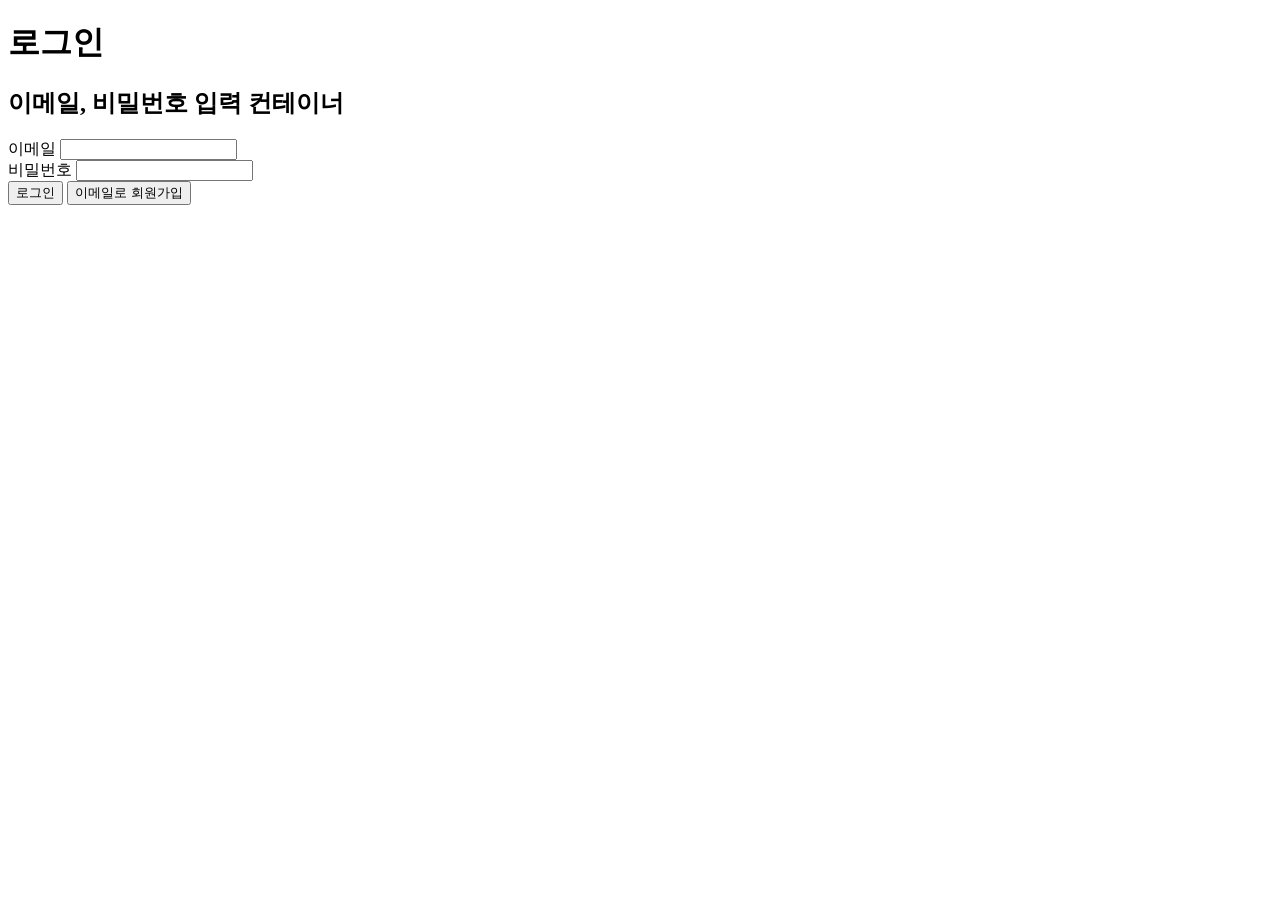
<file: index.html>
<!DOCTYPE html>
<html lang="en">
<head>
    <meta charset="UTF-8">
    <meta http-equiv="X-UA-Compatible" content="IE=edge">
    <meta name="viewport" content="width=device-width, initial-scale=1.0">
    <title>로그인 | 감귤마켓</title>
</head>
<body>
    <main class="login-email">
        <h1 class="main-title login-email-title">
            로그인
        </h1>
        <section class="login-email-container">
            <h2 class="ir">이메일, 비밀번호 입력 컨테이너</h2>
            <form>
                <div class="input-container">
                    <label for="">이메일</label>
                    <input type="email" id="email">
                </div>
                <div class="input-container input-container-pw">
                    <label for="">비밀번호</label>
                    <input type="password" id="pw">
                    <!-- 경고 메시지는 input 밑으로 생성 -->
                    <!-- <strong class="input-warning-msg">* 아이디 또는 비밀번호가 일치하지 않습니다.</strong> -->
                </div>
                <button id="login-btn" class="init-button l-button disabled-button login-btn" type="button">로그인</button>
                <button class="join-email-btn" type="button">이메일로 회원가입</a>
            </form>
        </section>
    </main>
</body>
<script>
    
    async function login(){
        const email = document.querySelector("#email")
        const pw = document.querySelector("#pw")
        // fetch(주소, 파라미터)
        const res = await fetch("http://146.56.183.55:5050/user/login", {
            method: "POST",
            headers: {
                "Content-Type": "application/json",
            },
            body : JSON.stringify({
                "user": {
                    "email": email.value,
                    "password": pw.value,
                }
            })
        })
        const json = await res.json()
        const user = json.user
        for (const key in user) {
            if (Object.hasOwnProperty.call(user, key)) {
                const data = user[key];
                localStorage.setItem(key,data)
            }
        }
    }
    document.querySelector("#login-btn").addEventListener('click',login)
</script>
</html>
</file>
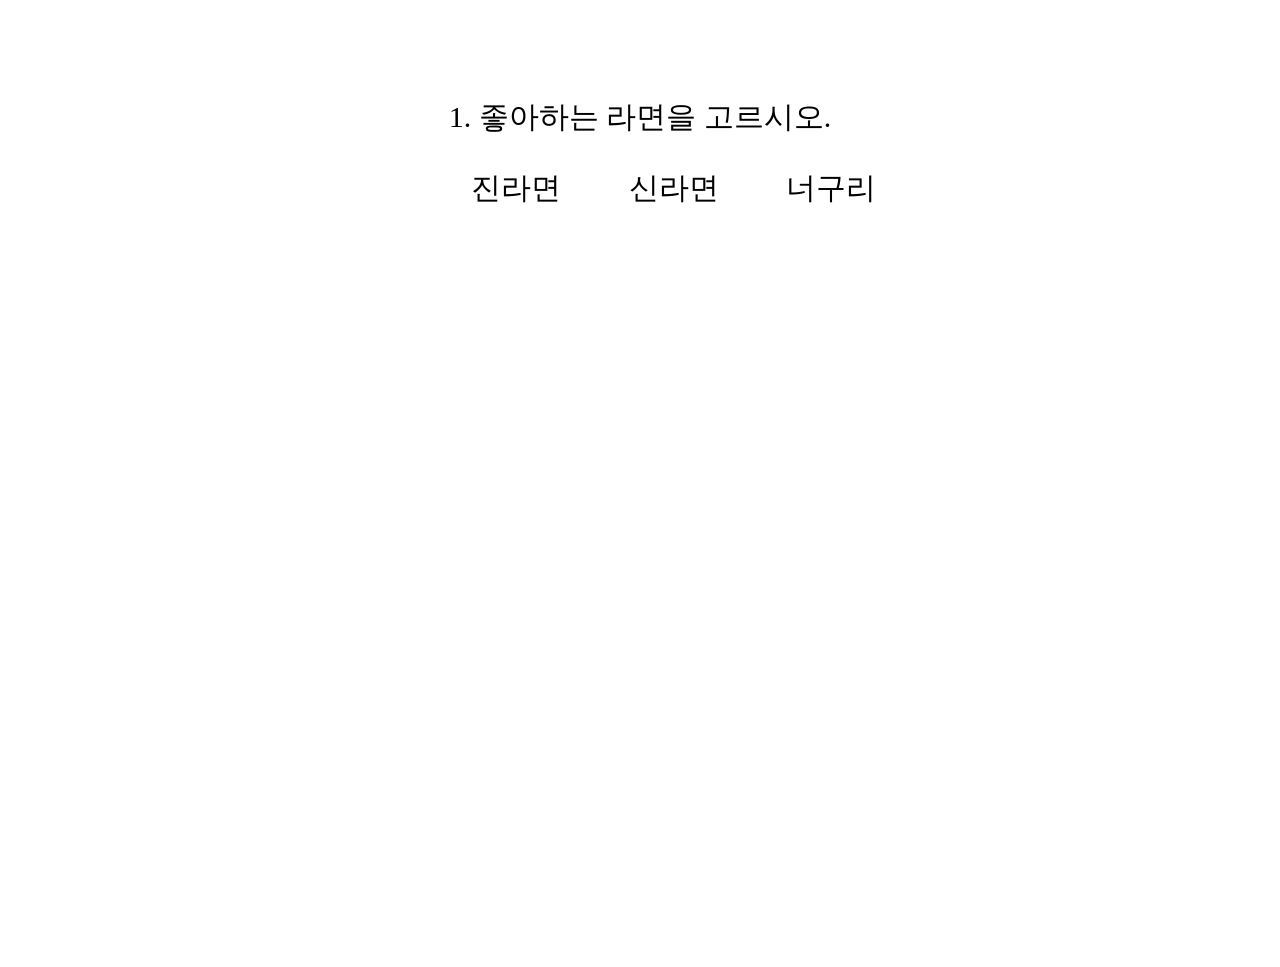
<file: btn0111.html>
<!DOCTYPE html>
<html lang="ko">
<head>
    <meta charset="UTF-8">
    <meta name="viewport" content="width=device-width, initial-scale=1.0">
    <title>form</title>
    <link rel="stylesheet" href="btn0111.css">
    <link rel="stylesheet" href="style/reset.css">
</head>

<body>
    
    <div class="checkbox-section">
        <p>1. 좋아하는 라면을 고르시오. </p>
            <div class="container">
                <div class="check_wrap">
                    <input type="checkbox" id="jin-ramen">
                    <label for="jin-ramen">
                    <span></span> 
                    진라면
                    </label>
                </div>
                <div class="check_wrap">
                    <input type="checkbox" id="sin-ramen">
                    <label for="sin-ramen">
                    <span></span> 
                    신라면
                    </label>
                </div>
                <div class="check_wrap">
                    <input type="checkbox" id="guri-ramen">
                    <label for="guri-ramen">
                    <span></span> 
                    너구리
                    </label>
                </div>
            </div>
    </div>
</file>
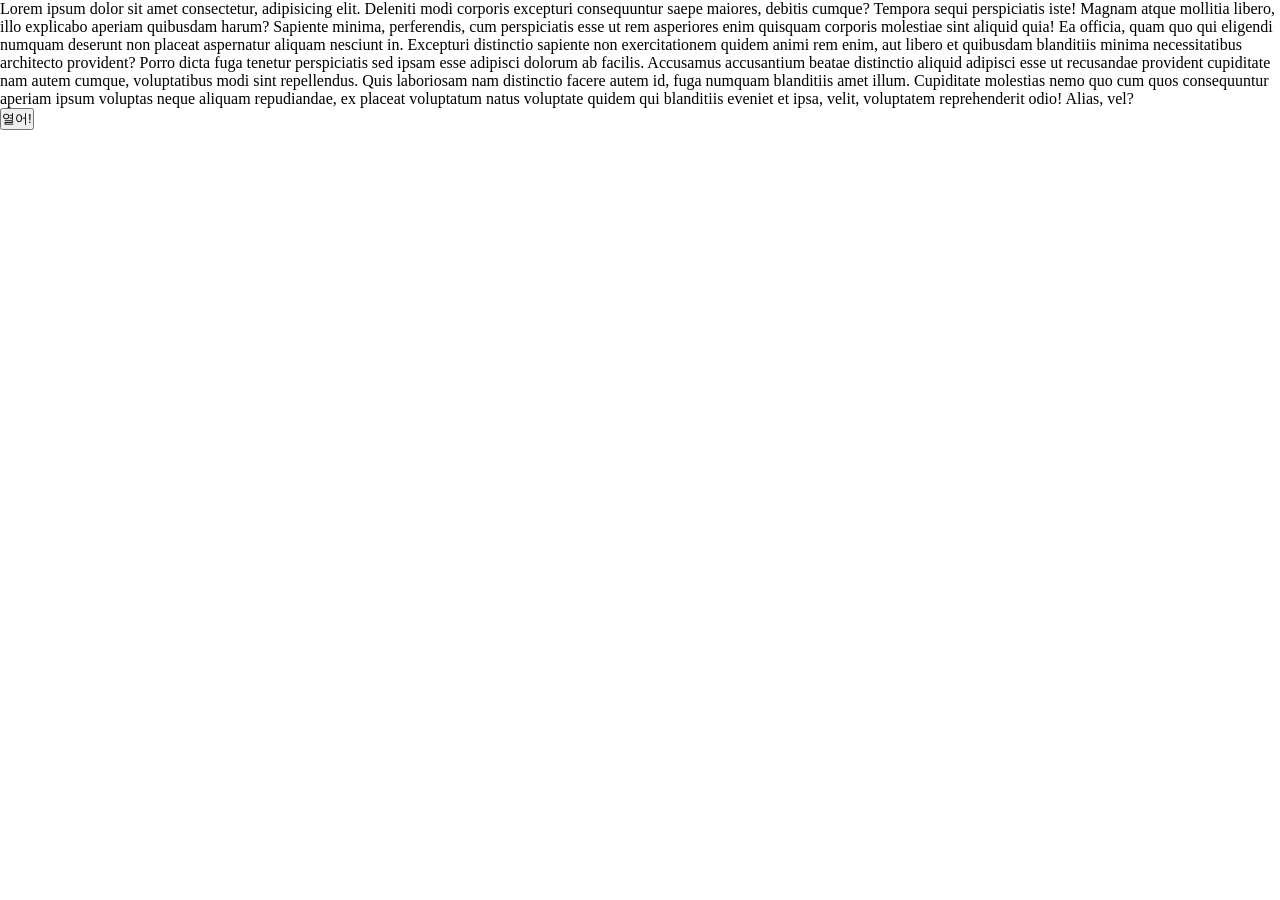
<file: EXmodal.html>
<!DOCTYPE html>
<html lang="ko">
<head>
    <meta charset="UTF-8">
    <meta http-equiv="X-UA-Compatible" content="IE=edge">
    <meta name="viewport" content="width=device-width, initial-scale=1.0">
    <title>Document</title>
    <style>
        body, h1, p, button {
            padding: 0;
            margin: 0;
        }

        .뒷배경 {
            display: none;
            justify-content: center;
            align-items: center;
            width: 100vw;
            height: 100vh;
            background-color: rgba(0, 0, 0, 0.2);
            position: fixed;
        }

        .공지박스 {
            width: 500px;
            background-color: white;
            border: 5px solid black;
            border-radius: 10px;
            padding: 10px;
        }
    </style>
</head>
<body>
    <!-- 보통 모달창은 contents 맨 아래 줍니다. -->
    <div class="뒷배경">
        <div class="공지박스">
            <h1>hello world</h1>
            <p>Lorem ipsum dolor sit amet consectetur adipisicing elit. Illo deleniti quidem iure qui, beatae, id maiores corporis aliquam minima animi maxime, accusamus corrupti enim a asperiores illum facilis blanditiis similique.</p>
            <button class="btn1">닫어!</button>
        </div>
    </div>

    <p>Lorem ipsum dolor sit amet consectetur, adipisicing elit. Deleniti modi corporis excepturi consequuntur saepe maiores, debitis cumque? Tempora sequi perspiciatis iste! Magnam atque mollitia libero, illo explicabo aperiam quibusdam harum?
    Sapiente minima, perferendis, cum perspiciatis esse ut rem asperiores enim quisquam corporis molestiae sint aliquid quia! Ea officia, quam quo qui eligendi numquam deserunt non placeat aspernatur aliquam nesciunt in.
    Excepturi distinctio sapiente non exercitationem quidem animi rem enim, aut libero et quibusdam blanditiis minima necessitatibus architecto provident? Porro dicta fuga tenetur perspiciatis sed ipsam esse adipisci dolorum ab facilis.
    Accusamus accusantium beatae distinctio aliquid adipisci esse ut recusandae provident cupiditate nam autem cumque, voluptatibus modi sint repellendus. Quis laboriosam nam distinctio facere autem id, fuga numquam blanditiis amet illum.
    Cupiditate molestias nemo quo cum quos consequuntur aperiam ipsum voluptas neque aliquam repudiandae, ex placeat voluptatum natus voluptate quidem qui blanditiis eveniet et ipsa, velit, voluptatem reprehenderit odio! Alias, vel?</p>
    <button class="btn2">열어!</button>

    <script>
        let 모달 = false;

        document.querySelector('.btn1').addEventListener('click', function(){
            if (모달 == true){
                document.querySelector('.뒷배경').style.display = 'none';
                모달 = false;
            }
        });

        document.querySelector('.btn2').addEventListener('click', function(){
            if (모달 == false){
                document.querySelector('.뒷배경').style.display = 'flex';
                // css 속성 
                모달 = true;
            }
        });

    </script>
</body>
</html>

<!-- box-shadow: 0 5px 5px 5px rgb(198, 198, 198); -->
</file>
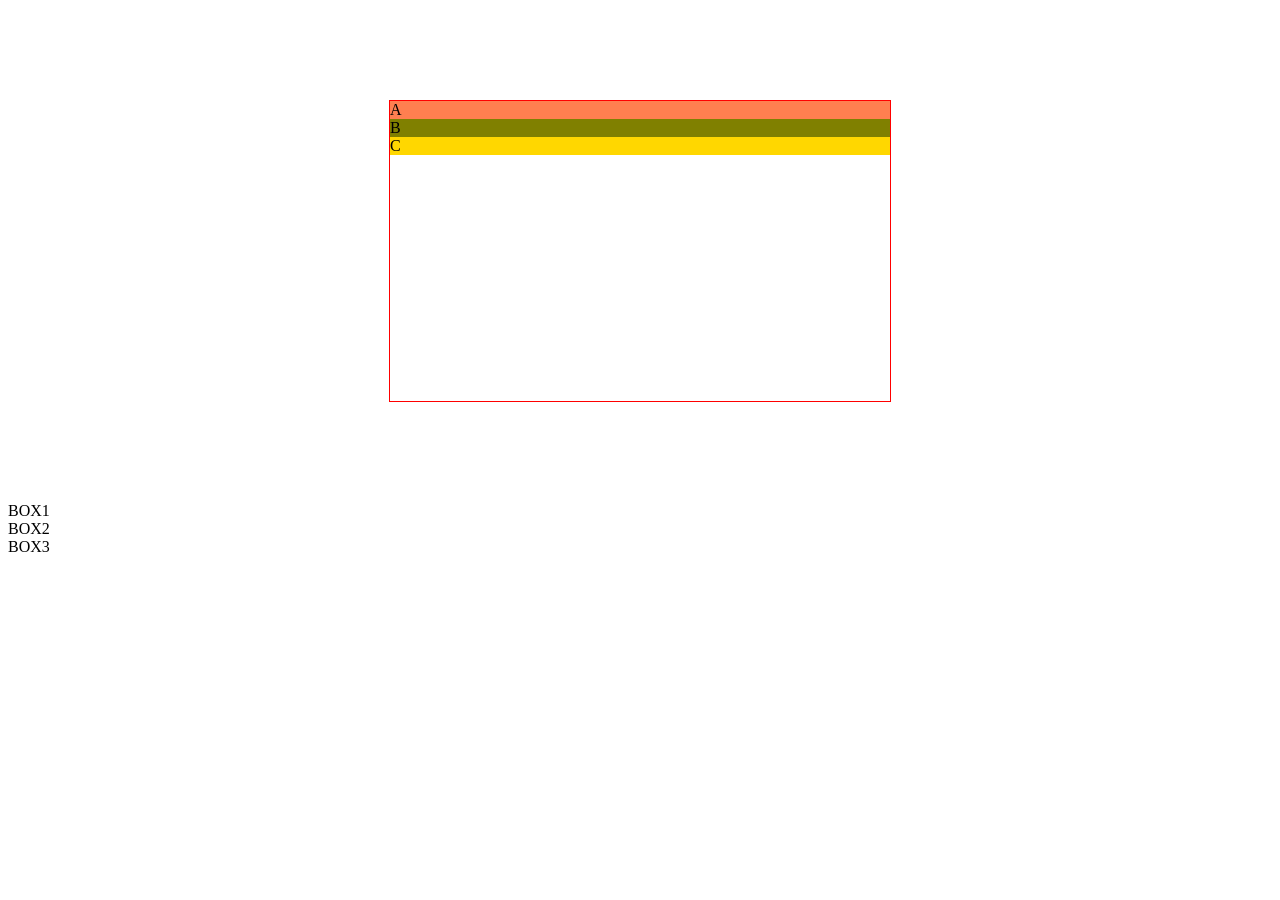
<file: flex.html>
<!DOCTYPE html>
<html lang="en">
<head>
    <meta charset="UTF-8">
    <meta http-equiv="X-UA-Compatible" content="IE=edge">
    <meta name="viewport" content="width=device-width, initial-scale=1.0">
    <title>Document</title>
    <style>
        .wrap {
            margin:100px auto;
            width:500px;
            height:300px;
            border:1px solid red;
        }

        .a { 
            background-color:coral; 
        }

        /* 기본값
        border-width: 3px;  
        border-color: black;
        boder-style: none;
        */

        


        .b { 
            background-color:olive; 
        }

        .c { 
            background-color:gold; 
        }
    </style>
</head>
<body>
    <div class="wrap">
        <div class="a">A</div>
        <div class="b">B</div>
        <div class="c">C</div>
    </div>
    <div class="box1">BOX1</div>
    <div class="box1">BOX2</div>
    <div class="box1">BOX3</div>
</body>
</html>
</file>
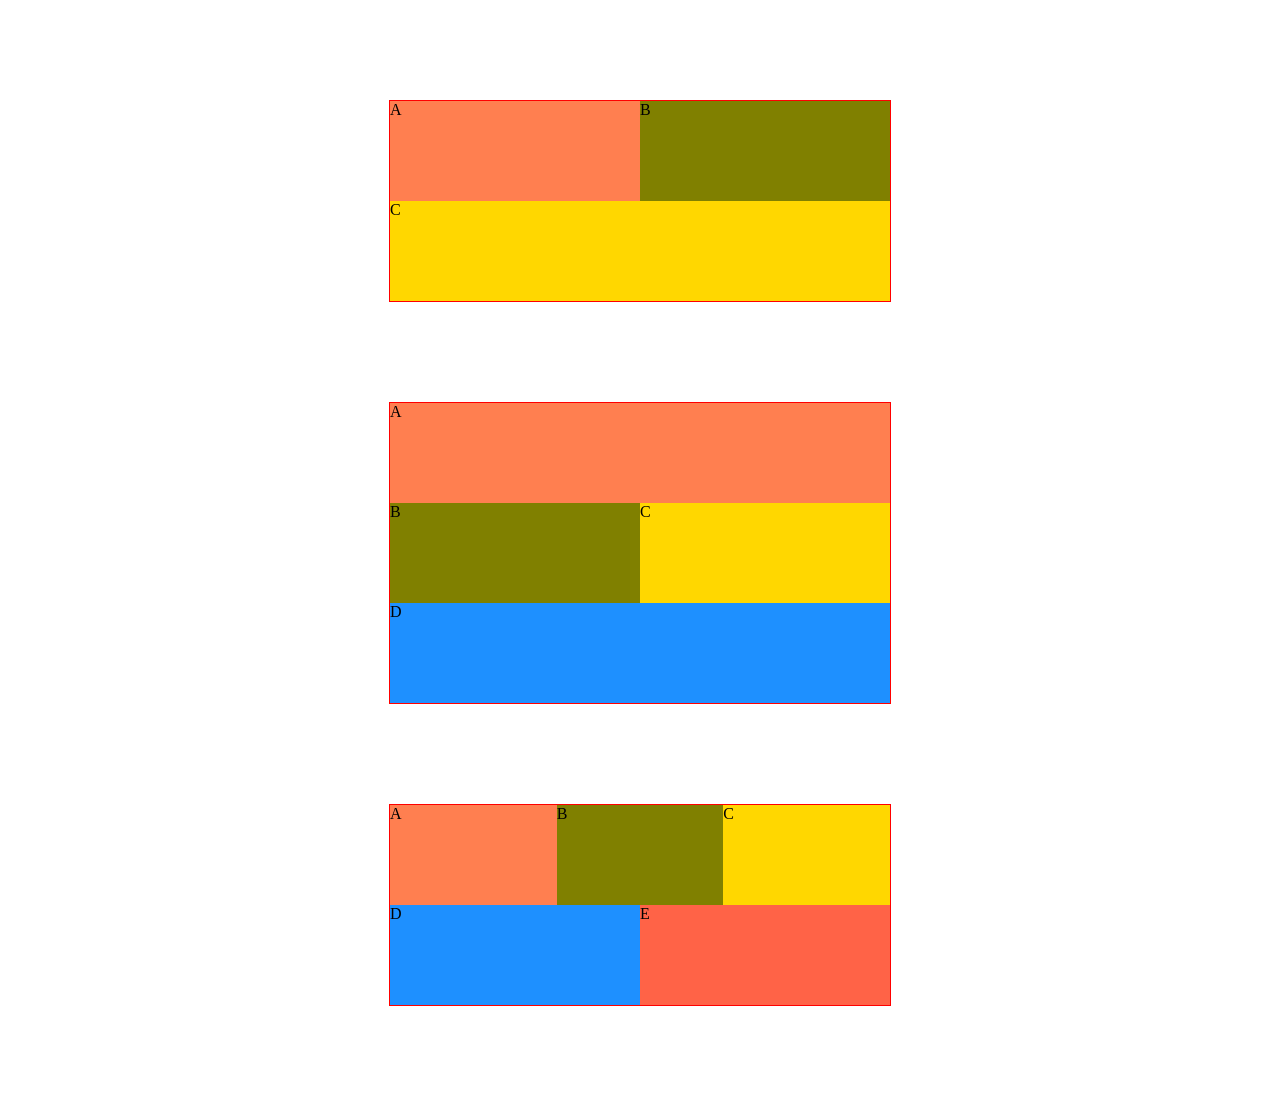
<file: flex.prac.html>
<!DOCTYPE html>
<html lang="en">
<head>
    <meta charset="UTF-8">
    <meta http-equiv="X-UA-Compatible" content="IE=edge">
    <meta name="viewport" content="width=device-width, initial-scale=1.0">
    <title>FLEX 연습</title>
    <style>
        .wrap {
            margin:100px auto;
            width:500px; 
            border:1px solid red; 
            display: flex;
            flex-wrap: wrap;
        }
        .wrap  div {
            height:100px;
        }

        .a { 
            background-color:coral;   
        }

          
        .b { 
            background-color:olive;  
            
        }

        .c { 
            background-color:gold;   
        }
        .d { 
            background-color:dodgerblue;   
        }
        .e { 
            background-color:tomato;   
        }
        
        .box1 .a {
            flex-basis: 50%;
        }
        
        .box1 .b {
            flex-basis: 50%;
        }

        .box1 .c {
            flex-basis: 100%;
        }

        .box2 .a {
            flex-basis: 100%;
        }

        .box2 .b {
            flex-basis: 50%;
        }

        .box2 .c {
            flex-basis: 50%;
        }

        .box2 .d {
            flex-basis: 100%;
        }

        .box3 .a {
            flex-basis: 33.333333%;
        }
        .box3 .b {
            flex-basis: 33.333333%;
        }
        .box3 .c {
            flex-basis: 33.333333%;
        }
        .box3 .d {
            flex-basis: 50%;
        }
        .box3 .e {
            flex-basis: 50%;
        }
      
    </style>
</head>
<body>
  
    <div class="wrap box1">
        <div class="a">A</div>
        <div class="b">B</div>
        <div class="c">C</div>
    </div> 

    <div class="wrap box2">
        <div class="a">A</div>
        <div class="b">B</div>
        <div class="c">C</div>
        <div class="d">D</div>
    </div> 

    <div class="wrap box3">
        <div class="a">A</div>
        <div class="b">B</div>
        <div class="c">C</div>
        <div class="d">D</div>
        <div class="e">E</div>
    </div> 
</body>
</html>
</file>
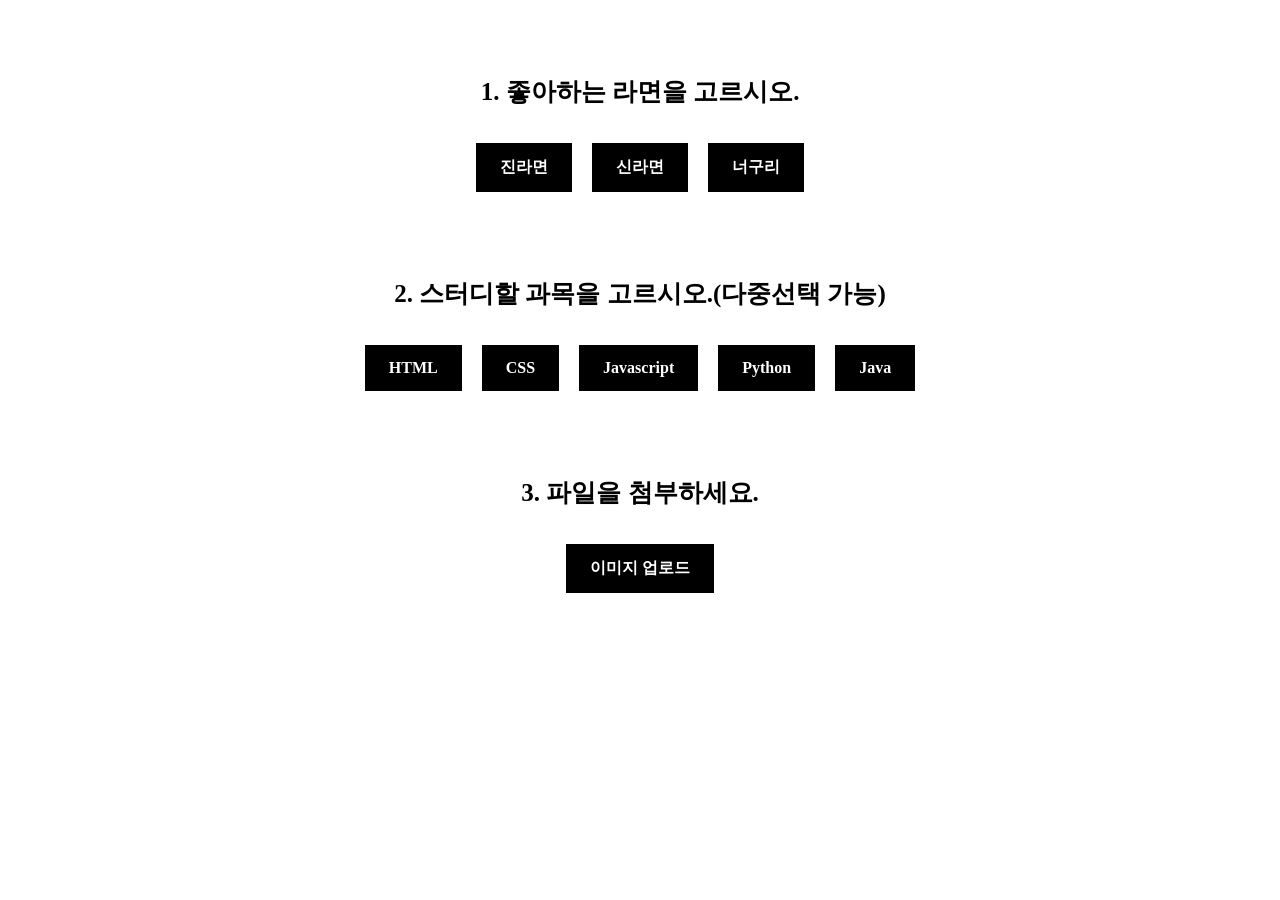
<file: form.html>
<!DOCTYPE html>
<html lang="ko">
<head>
    <meta charset="UTF-8">
    <meta name="viewport" content="width=device-width, initial-scale=1.0">
    <title>form</title>
    <link rel="stylesheet" href="form.css">
    <link rel="stylesheet" href="style/reset.css">
</head>

<body>
    <div class="radio-section">
        <p>1. 좋아하는 라면을 고르시오. </p>
        <div class="container">
            <div>
                <input type="radio" id="jin-ramen" name="noodle">
                <label for="jin-ramen">진라면</label>
            </div>
            <div>
                <input type="radio" id="sin-ramen" name="noodle">
                <label for="sin-ramen">신라면</label>
            </div>
            <div>
                <input type="radio" id="guri-ramen" name="noodle">
                <label for="guri-ramen">너구리</label>
            </div>
        </div>
    </div>
    <div class="checkbox-section"> 
        <p>2. 스터디할 과목을 고르시오.(다중선택 가능)</p>
        <div class="container">
            <div>
                <input id="html" type="checkbox">
                <label for="html">HTML</label>
            </div>
            <div>
                <input id="css" type="checkbox">
                <label for="css">CSS</label>
            </div>
            <div>
                <input id="javascript" type="checkbox">
                <label for="javascript">Javascript</label>
            </div>
            <div>
                <input id="python" type="checkbox">
                <label for="python">Python</label>
            </div>
            <div>
                <input id="java" type="checkbox">
                <label for="java">Java</label>
            </div>
        </div>
    </div>
    <div class="file-section">
        <p>3. 파일을 첨부하세요.</p>
        <div class="container">
            <input id="file" type="file">
            <label for="file">이미지 업로드</label>
        </div>
    </div>
</body>
</file>
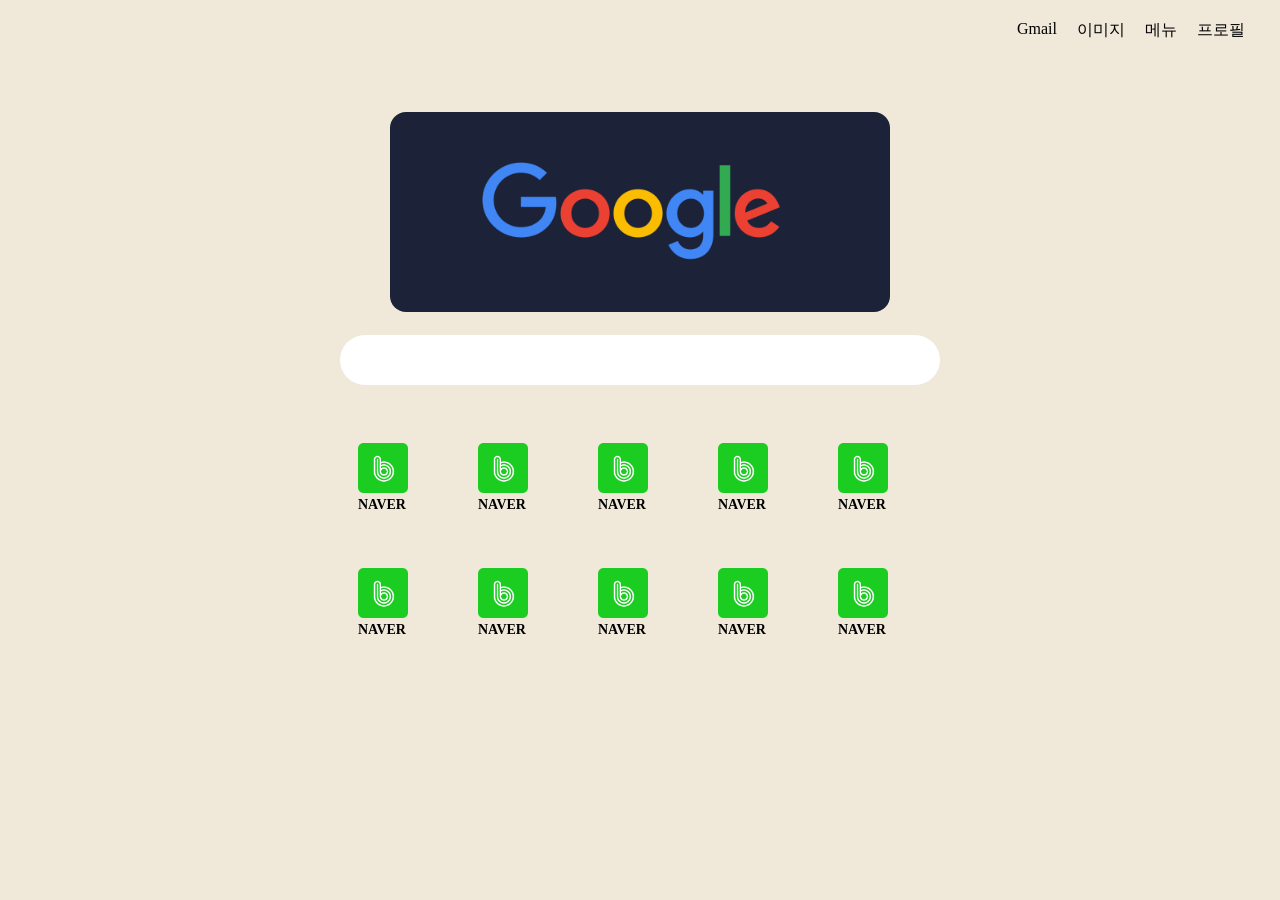
<file: Google.html>
<!DOCTYPE html>
    <html lang="ko">
    <head>
        <meta charset="UTF-8">
        <meta name="viewport" content="width=device-width, initial-scale=1.0">
        <title>Google Page</title>
        <link rel="stylesheet" href="style/reset.css">
        <link rel="stylesheet" href="style/Google.css">
    </head>
    <body>
        <!-- 배경 이미지 추가 -->
        <nav class="nav-bar">
            <ul class="nav">
            <li><a href="#">Gmail</a></li>
            <li><a href="#">이미지</a></li>
            <li><a href="#">메뉴</a></li>
            <li><a href="#">프로필</a></li>
            </ul>
        </nav>
        
        <header class="logo"> 
        <img src="images/GoogleLogo.png" alt="구글로고" class="logo-img">
        </header>
        <form class= "search-bar">
            <!-- 내용물 집어넣기 -->
        </form>
        <!-- 로고 이미지 바꾸기  -->
        <section class="mini-menu">     
        <ul class="menu">
            <li class="menu-item">
                <a href="https://www.naver.com/" class="menu-link">
                    <div class="menu-content__box">
                        <div class="menu-img__container">
                            <img src="images/naverblog.png" alt="네이버바로가기" class="menu-img">
                        </div>
                        <span class="menu-title">NAVER</span>
                    </div>
                </a>
            </li>
            <li class="menu-item">
                <a href="https://www.naver.com/" class="menu-link">
                    <div class="menu-content__box">
                        <div class="menu-img__container">
                            <img src="images/naverblog.png" alt="네이버바로가기" class="menu-img">
                        </div>
                        <span class="menu-title">NAVER</span>
                    </div>
                </a>
            </li>
            <li class="menu-item">
                <a href="https://www.naver.com/" class="menu-link">
                    <div class="menu-content__box">
                        <div class="menu-img__container">
                            <img src="images/naverblog.png" alt="네이버바로가기" class="menu-img">
                        </div>
                        <span class="menu-title">NAVER</span>
                    </div>
                </a>
            </li>
            <li class="menu-item">
                <a href="https://www.naver.com/" class="menu-link">
                    <div class="menu-content__box">
                        <div class="menu-img__container">
                            <img src="images/naverblog.png" alt="네이버바로가기" class="menu-img">
                        </div>
                        <span class="menu-title">NAVER</span>
                    </div>
                </a>
            </li>
            <li class="menu-item">
                <a href="https://www.naver.com/" class="menu-link">
                    <div class="menu-content__box">
                        <div class="menu-img__container">
                            <img src="images/naverblog.png" alt="네이버바로가기" class="menu-img">
                        </div>
                        <span class="menu-title">NAVER</span>
                    </div>
                </a>
            </li>
            <li class="menu-item">
                <a href="https://www.naver.com/" class="menu-link">
                    <div class="menu-content__box">
                        <div class="menu-img__container">
                            <img src="images/naverblog.png" alt="네이버바로가기" class="menu-img">
                        </div>
                        <span class="menu-title">NAVER</span>
                    </div>
                </a>
            </li>
            <li class="menu-item">
                <a href="https://www.naver.com/" class="menu-link">
                    <div class="menu-content__box">
                        <div class="menu-img__container">
                            <img src="images/naverblog.png" alt="네이버바로가기" class="menu-img">
                        </div>
                        <span class="menu-title">NAVER</span>
                    </div>
                </a>
            </li>
            <li class="menu-item">
                <a href="https://www.naver.com/" class="menu-link">
                    <div class="menu-content__box">
                        <div class="menu-img__container">
                            <img src="images/naverblog.png" alt="네이버바로가기" class="menu-img">
                        </div>
                        <span class="menu-title">NAVER</span>
                    </div>
                </a>
            </li>
            <li class="menu-item">
                <a href="https://www.naver.com/" class="menu-link">
                    <div class="menu-content__box">
                        <div class="menu-img__container">
                            <img src="images/naverblog.png" alt="네이버바로가기" class="menu-img">
                        </div>
                        <span class="menu-title">NAVER</span>
                    </div>
                </a>
            </li>
            <li class="menu-item">
                <a href="https://www.naver.com/" class="menu-link">
                    <div class="menu-content__box">
                        <div class="menu-img__container">
                            <img src="images/naverblog.png" alt="네이버바로가기" class="menu-img">
                        </div>
                        <span class="menu-title">NAVER</span>
                    </div>
                </a>
            </li>            
        </ul>
    </section>
    </body>
    </html>
</file>
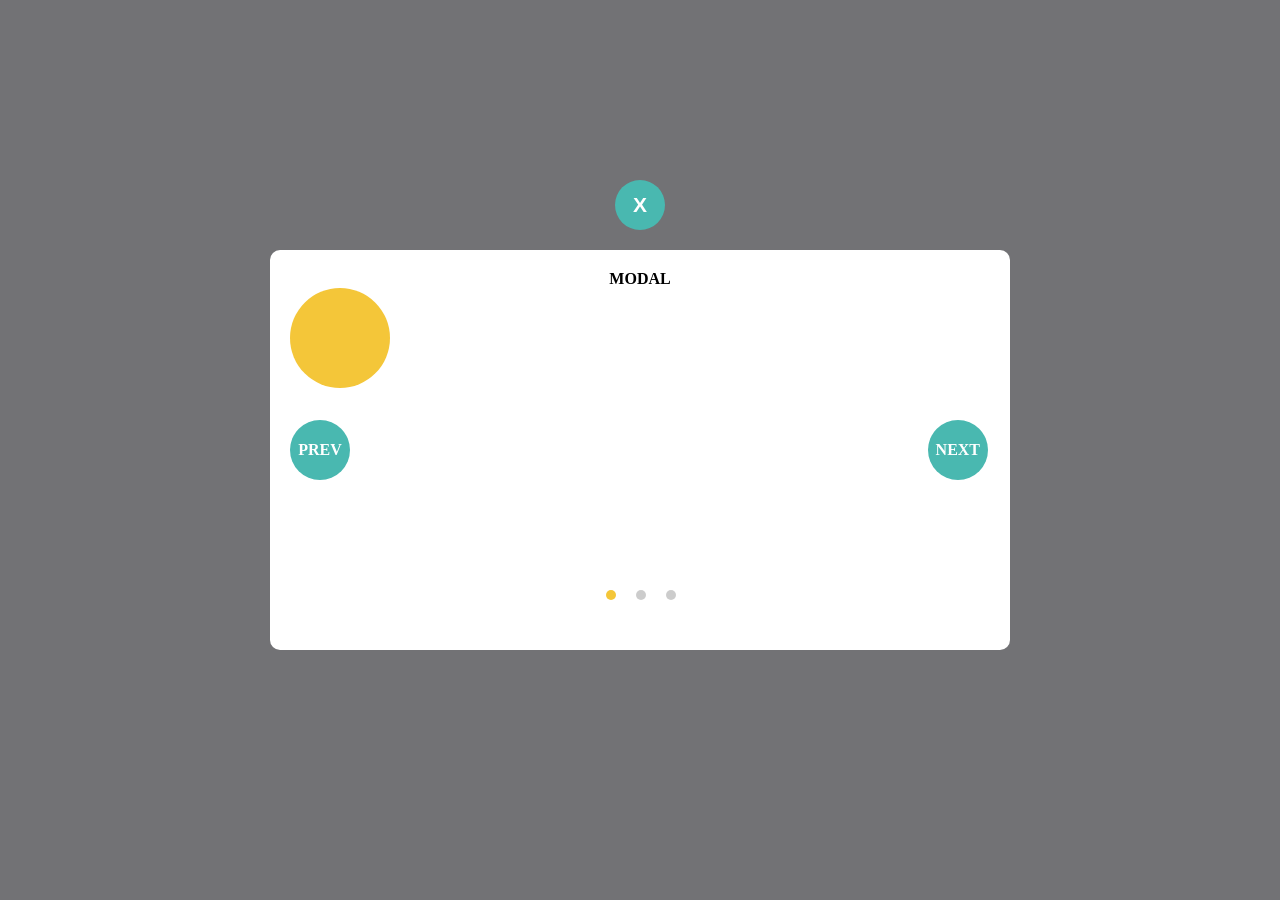
<file: modal.html>
<!DOCTYPE html>
<html lang="en">
<head>
    <meta charset="UTF-8">
    <meta http-equiv="X-UA-Compatible" content="IE=edge">
    <meta name="viewport" content="width=device-width, initial-scale=1.0">
    <title>Document</title>
    <style>
    html,body {height:100%;}

    ul,li {
        margin:0; padding:0;
        list-style:none;
    }

    .indicator {        
        display: flex;
        position: absolute;
        left: 44%;
        bottom: 10%;
    }

    a {
        color:inherit;
        text-decoration:none;
    } 

    .dimm {
        position:fixed;
        background-color:rgba(55, 55, 59, 0.7);
        left:0;top:0;right:0;bottom:0;
    }

    .contents {
        text-align: center;
        font-weight: bold;
    }

    .modalWrap {
        background:#fff;
        border-radius:10px;
        padding:20px;
        position:fixed;
        width:700px;
        height:40vh;
        left:50%;
        top:50%;
        transform:translate(-50%, -50%);
    }

    .modalWrap:hover {
        box-shadow:  0 0 19px 5px #49b8b0;
    }

    .modalWrap .btn.prev {
        position: fixed;
        top: 50%;
        transform: translateY(-50%);
    }

    .modalWrap .btn.next {
        position: fixed;
        top: 50%;
        transform: translateY(-50%);
        right: 3%;
    }

    .ball {
        width:100px;
        height:100px;
        border-radius:50%;
        background: #f4c639;
        animation: moving-ball 7s infinite;
    }

    /* @keyframes moving-ball {
        25% {
            transform: translate(600px);
        }
        50% {
            transform: translate(600px, calc(30vh - 30%));
        }
        75% {
            transform: translate(0, calc(30vh - 30%));
        }
    } */

    .btnClose {
        margin: 0 auto;
        display: block;
        margin-top: -208px;
        border-radius: 50%;
        border: none;
        background: #49b8b0;
        width: 50px;
        height: 50px;
        cursor: pointer;
        color: #fff;
        font-weight: bold;
        font-size: 21px;
    }

    .hide {
        display: none;
    }

    .modalWrap .indicator .slide {
        display: block;
        width: 10px;
        height: 10px;
        background-color: rgba(0, 0, 0, 0.2);
        border-radius: 50%;
        margin: 10px;
    }

    .modalWrap .indicator .slide.on{
        background-color: #f4c639;
    }

    .btn {
        width: 60px;
        height: 60px;
        border-radius: 50px;
        background-color: #49b8b0;
        display: flex;
        align-items: center;
        justify-content: center;
        color: #fff;
        font-weight: bold;
    }

    </style>
</head>
<body> 
    <div class="dimm"></div>
    <div class="modalWrap container"> 
        <article class="contents">
            MODAL
        </article>
        <div class="ball"></div>

        <a href="javascript:void(0);" class="btn prev">PREV</a>
        <a href="javascript:void(0);" class="btn next">NEXT</a>

        <ul class="indicator">
            <li>
                <a href="#" class="slide on">
                    <span class="hide">1번 슬라이드</span>    
                </a>
            </li> 
            <li>
                <a href="#" class="slide">
                    <span class="hide">2번 슬라이드</span>    
                </a>
            </li> 
            <li>
                <a href="#" class="slide">
                    <span class="hide">3번 슬라이드</span>    
                </a>
            </li> 
        </ul>

        <button type="button" class="btnClose">
            X
        </button>
    </div>
</body>
</html>
</file>
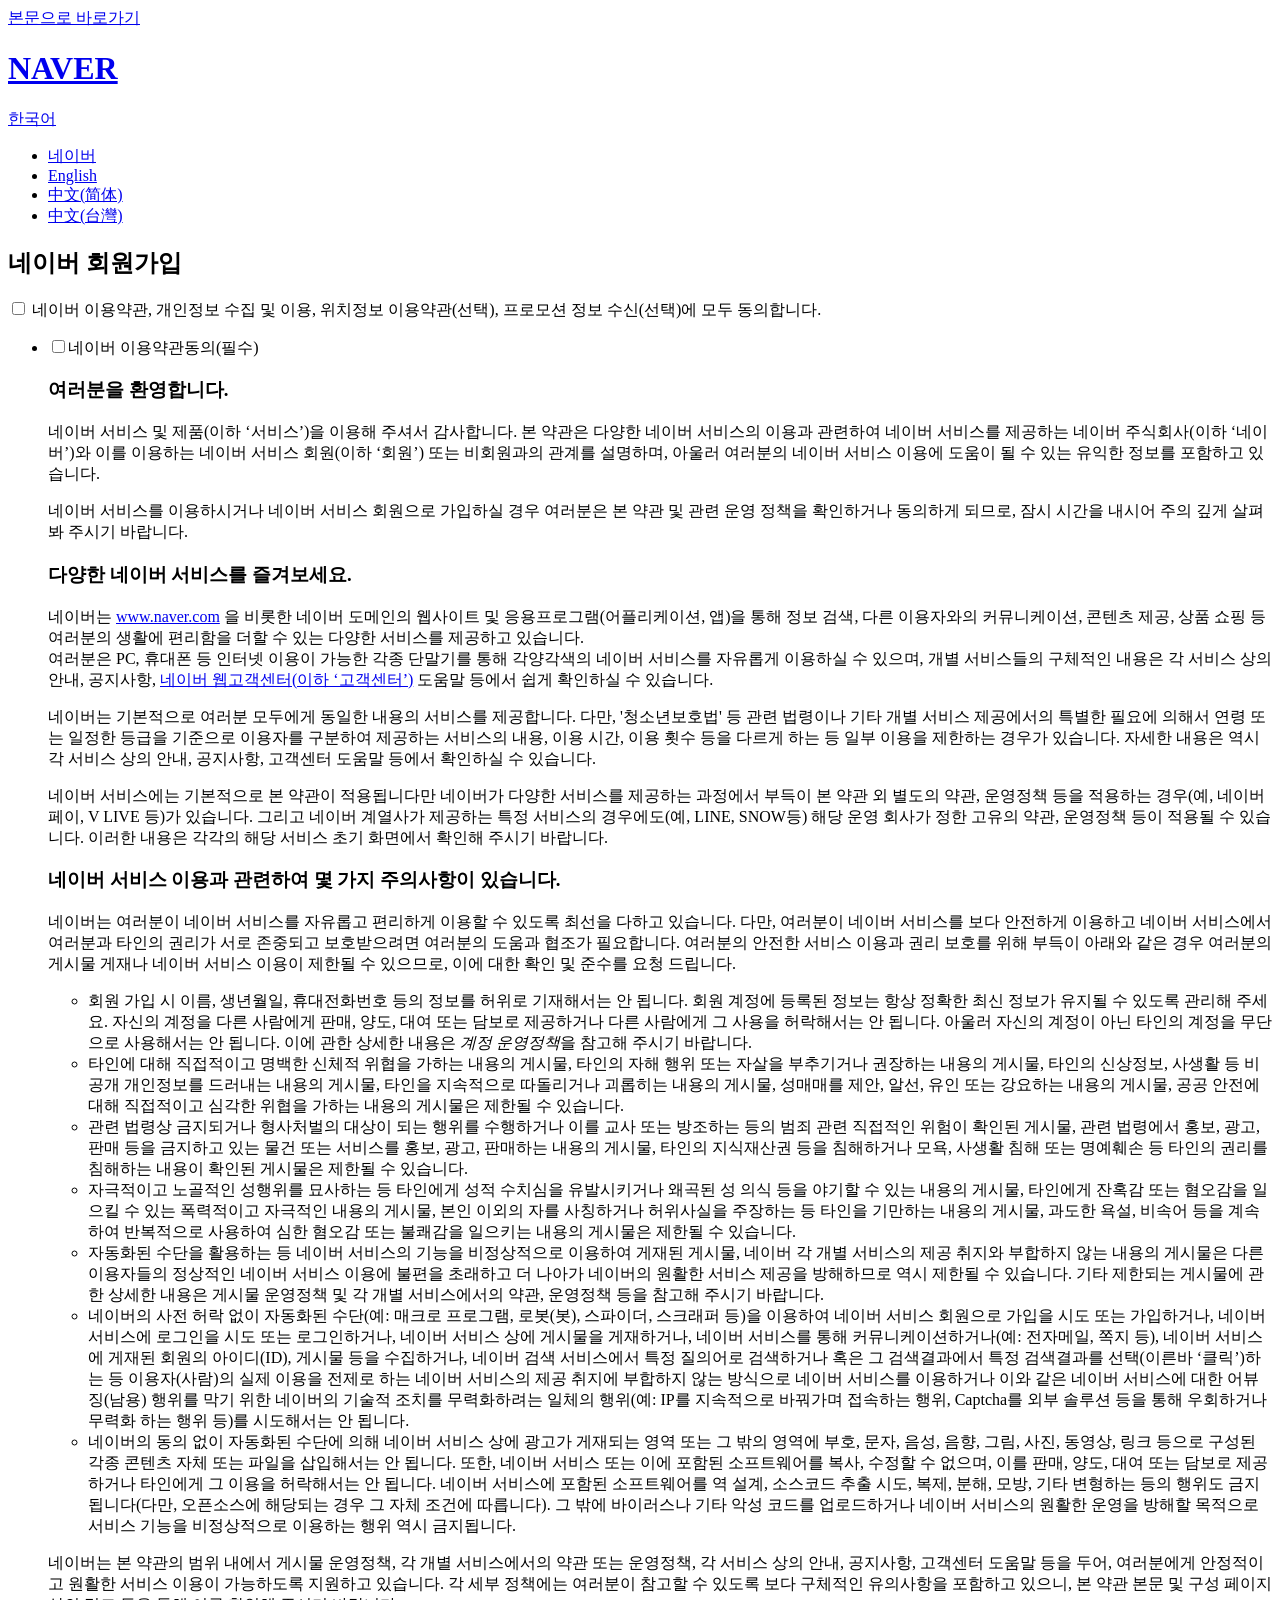
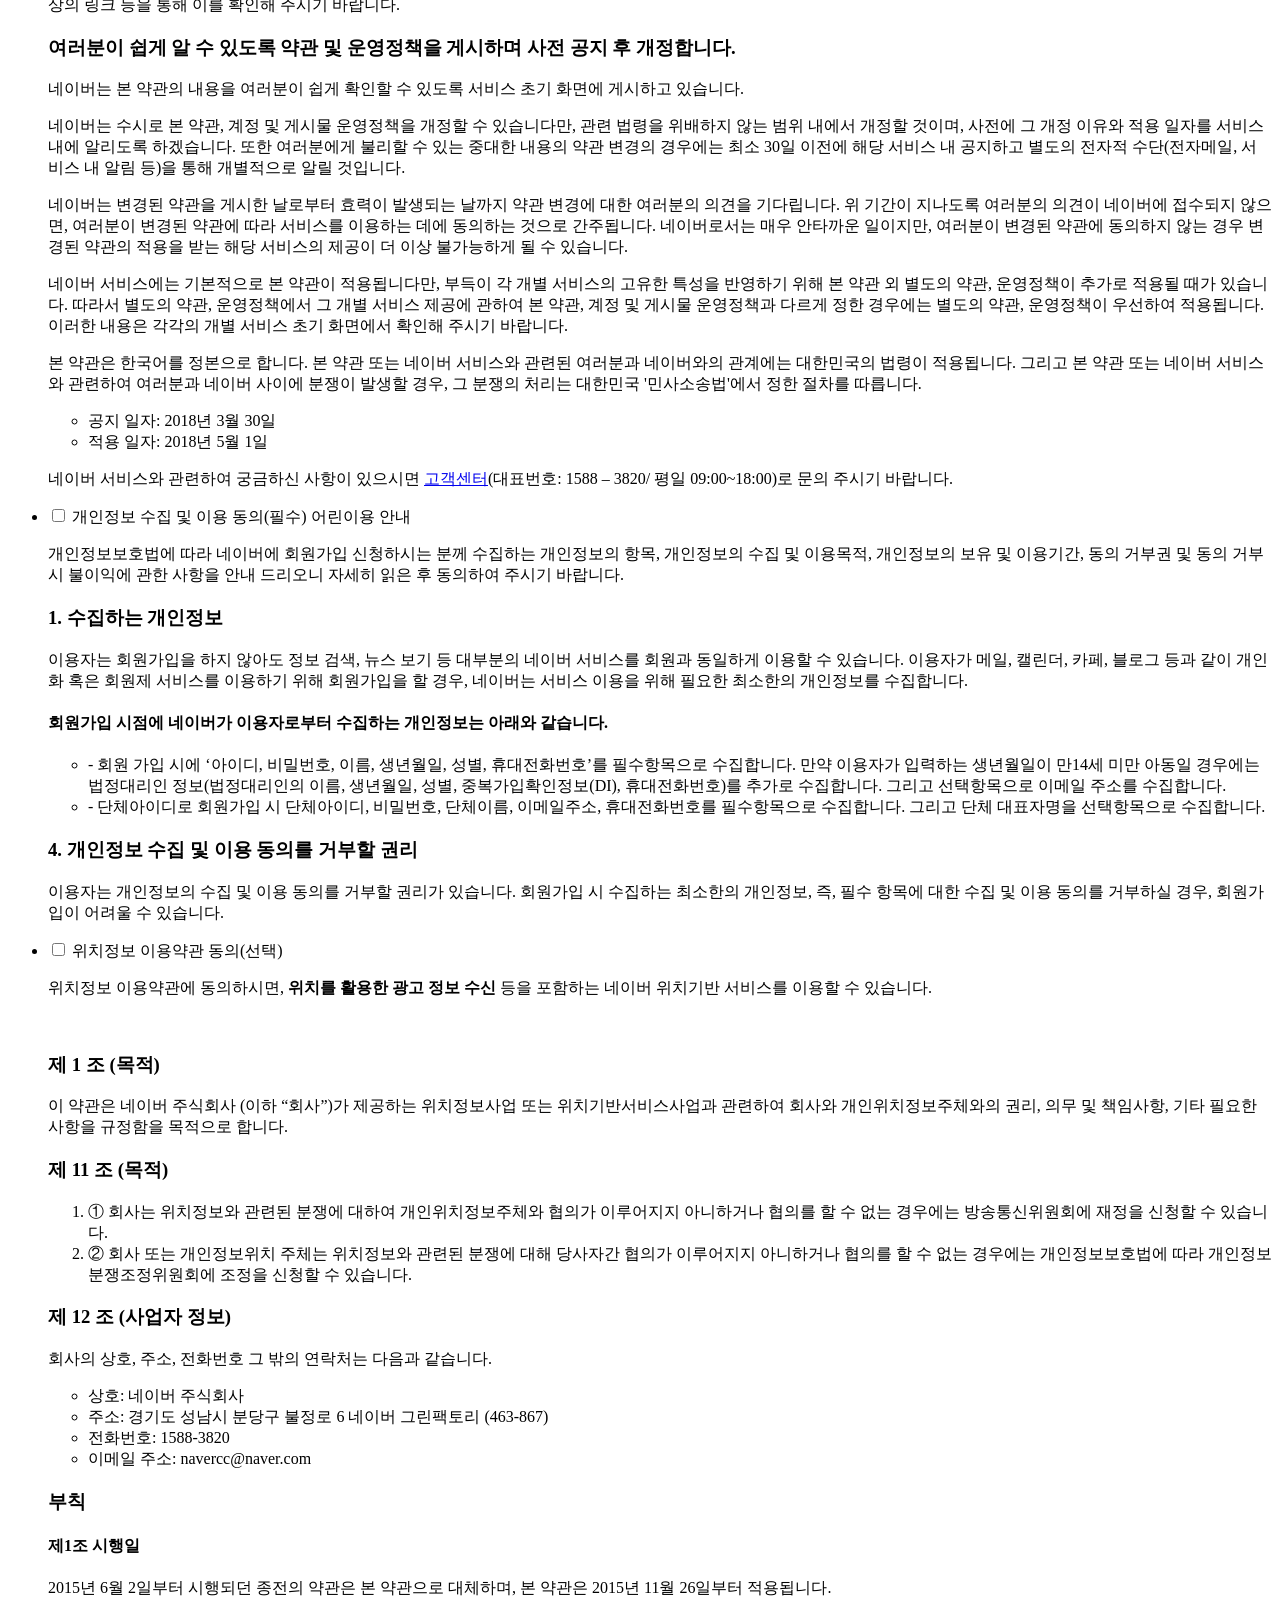
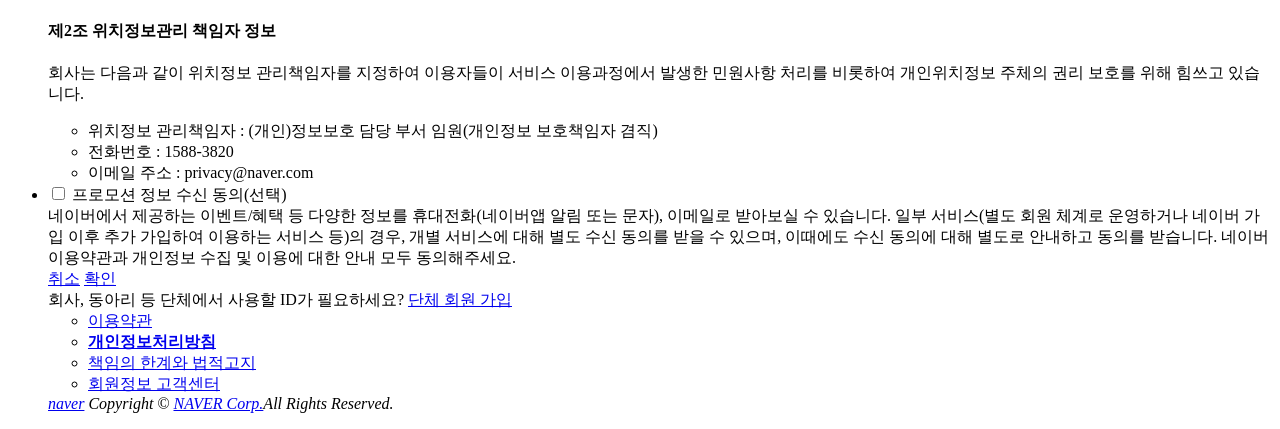
<file: naver_agree.html>
<!DOCTYPE html>
<html lang="ko">
<head>
    <meta charset="UTF-8">
    <meta name="viewport" content="width=device-width, initial-scale=1.0">
    <title>naver_info</title>
</head>
<body>
    <div>
      <a href="#"><span>본문으로 바로가기</span></a>
    </div>
    <header>
      <div>
        <h1>
          <a href="http://www.naver.com">
          <span>NAVER</span></a>
        </h1>
      </div>
      <div>
        <a href="#"><span>한국어</span></a>
        <ul>
          <li><a href="#"><span>네이버</span></a></li>
          <li><a href="#"><span>English</span></a></li>
          <li><a href="#"><span>中文(简体)</span></a></li>
          <li><a href="#"><span>中文(台灣)</span></a></li>          
        </ul>
      </div>
      <h2>네이버 회원가입</h2>
      <div>
        <span>
          <input type="checkbox">
          <label>
            <span>
              네이버 이용약관, 개인정보 수집 및 이용, 위치정보 이용약관(선택), 프로모션 정보 수신(선택)에 모두 동의합니다.
            </span>
          </label>
        </span>
        <ul>
          <li><span><input type="checkbox"><label>네이버 이용약관동의(필수)</label></span></li>
          <article>
            <h3>여러분을 환영합니다.</h3>
            <p>네이버 서비스 및 제품(이하 ‘서비스’)을 이용해 주셔서 감사합니다. 본 약관은 다양한 네이버 서비스의 이용과 관련하여 네이버 서비스를 제공하는 네이버 주식회사(이하 ‘네이버’)와 이를 이용하는 네이버 서비스 회원(이하 ‘회원’) 또는 비회원과의 관계를 설명하며, 아울러 여러분의 네이버 서비스 이용에 도움이 될 수 있는 유익한 정보를 포함하고 있습니다.</p>
            <p>네이버 서비스를 이용하시거나 네이버 서비스 회원으로 가입하실 경우 여러분은 본 약관 및 관련 운영 정책을 확인하거나 동의하게 되므로, 잠시 시간을 내시어 주의 깊게 살펴봐 주시기 바랍니다.</p>
            <h3>다양한 네이버 서비스를 즐겨보세요.</h3>
            <p>네이버는 <a href="https://www.naver.com/" target="_blank">www.naver.com</a> 을 비롯한 네이버 도메인의 웹사이트 및 응용프로그램(어플리케이션, 앱)을 통해 정보 검색, 다른 이용자와의 커뮤니케이션, 콘텐츠 제공, 상품 쇼핑 등 여러분의 생활에 편리함을 더할 수 있는 다양한 서비스를 제공하고 있습니다.
            <br>
              여러분은 PC, 휴대폰 등 인터넷 이용이 가능한 각종 단말기를 통해 각양각색의 네이버 서비스를 자유롭게 이용하실 수 있으며, 개별 서비스들의 구체적인 내용은 각 서비스 상의 안내, 공지사항, <a href="https://help.naver.com/support/home.nhn">네이버 웹고객센터(이하 ‘고객센터’)</a> 도움말 등에서 쉽게 확인하실 수 있습니다.</p>
            <p>네이버는 기본적으로 여러분 모두에게 동일한 내용의 서비스를 제공합니다. 다만, '청소년보호법' 등 관련 법령이나 기타 개별 서비스 제공에서의 특별한 필요에 의해서 연령 또는 일정한 등급을 기준으로 이용자를 구분하여 제공하는 서비스의 내용, 이용 시간, 이용 횟수 등을 다르게 하는 등 일부 이용을 제한하는 경우가 있습니다. 자세한 내용은 역시 각 서비스 상의 안내, 공지사항, 고객센터 도움말 등에서 확인하실 수 있습니다.</p>  
            <p>네이버 서비스에는 기본적으로 본 약관이 적용됩니다만 네이버가 다양한 서비스를 제공하는 과정에서 부득이 본 약관 외 별도의 약관, 운영정책 등을 적용하는 경우(예, 네이버페이, V LIVE 등)가 있습니다. 그리고 네이버 계열사가 제공하는 특정 서비스의 경우에도(예, LINE, SNOW등) 해당 운영 회사가 정한 고유의 약관, 운영정책 등이 적용될 수 있습니다. 이러한 내용은 각각의 해당 서비스 초기 화면에서 확인해 주시기 바랍니다.</p>
            <h3>네이버 서비스 이용과 관련하여 몇 가지 주의사항이 있습니다.</h3>
            <p>네이버는 여러분이 네이버 서비스를 자유롭고 편리하게 이용할 수 있도록 최선을 다하고 있습니다. 다만, 여러분이 네이버 서비스를 보다 안전하게 이용하고 네이버 서비스에서 여러분과 타인의 권리가 서로 존중되고 보호받으려면 여러분의 도움과 협조가 필요합니다. 여러분의 안전한 서비스 이용과 권리 보호를 위해 부득이 아래와 같은 경우 여러분의 게시물 게재나 네이버 서비스 이용이 제한될 수 있으므로, 이에 대한 확인 및 준수를 요청 드립니다.</p>
            <ul>
              <li>회원 가입 시 이름, 생년월일, 휴대전화번호 등의 정보를 허위로 기재해서는 안 됩니다. 회원 계정에 등록된 정보는 항상 정확한 최신 정보가 유지될 수 있도록 관리해 주세요. 자신의 계정을 다른 사람에게 판매, 양도, 대여 또는 담보로 제공하거나 다른 사람에게 그 사용을 허락해서는 안 됩니다. 아울러 자신의 계정이 아닌 타인의 계정을 무단으로 사용해서는 안 됩니다. 이에 관한 상세한 내용은 <em>계정 운영정책</em>을 참고해 주시기 바랍니다.</li>
              <li>타인에 대해 직접적이고 명백한 신체적 위협을 가하는 내용의 게시물, 타인의 자해 행위 또는 자살을 부추기거나 권장하는 내용의 게시물, 타인의 신상정보, 사생활 등 비공개 개인정보를 드러내는 내용의 게시물, 타인을 지속적으로 따돌리거나 괴롭히는 내용의 게시물, 성매매를 제안, 알선, 유인 또는 강요하는 내용의 게시물, 공공 안전에 대해 직접적이고 심각한 위협을 가하는 내용의 게시물은 제한될 수 있습니다.</li>
              <li>관련 법령상 금지되거나 형사처벌의 대상이 되는 행위를 수행하거나 이를 교사 또는 방조하는 등의 범죄 관련 직접적인 위험이 확인된 게시물, 관련 법령에서 홍보, 광고, 판매 등을 금지하고 있는 물건 또는 서비스를 홍보, 광고, 판매하는 내용의 게시물, 타인의 지식재산권 등을 침해하거나 모욕, 사생활 침해 또는 명예훼손 등 타인의 권리를 침해하는 내용이 확인된 게시물은 제한될 수 있습니다.</li>
              <li>자극적이고 노골적인 성행위를 묘사하는 등 타인에게 성적 수치심을 유발시키거나 왜곡된 성 의식 등을 야기할 수 있는 내용의 게시물, 타인에게 잔혹감 또는 혐오감을 일으킬 수 있는 폭력적이고 자극적인 내용의 게시물, 본인 이외의 자를 사칭하거나 허위사실을 주장하는 등 타인을 기만하는 내용의 게시물, 과도한 욕설, 비속어 등을 계속하여 반복적으로 사용하여 심한 혐오감 또는 불쾌감을 일으키는 내용의 게시물은 제한될 수 있습니다.</li>
              <li>자동화된 수단을 활용하는 등 네이버 서비스의 기능을 비정상적으로 이용하여 게재된 게시물, 네이버 각 개별 서비스의 제공 취지와 부합하지 않는 내용의 게시물은 다른 이용자들의 정상적인 네이버 서비스 이용에 불편을 초래하고 더 나아가 네이버의 원활한 서비스 제공을 방해하므로 역시 제한될 수 있습니다. 기타 제한되는 게시물에 관한 상세한 내용은 게시물 운영정책 및 각 개별 서비스에서의 약관, 운영정책 등을 참고해 주시기 바랍니다.</li>
              <li>네이버의 사전 허락 없이 자동화된 수단(예: 매크로 프로그램, 로봇(봇), 스파이더, 스크래퍼 등)을 이용하여 네이버 서비스 회원으로 가입을 시도 또는 가입하거나, 네이버 서비스에 로그인을 시도 또는 로그인하거나, 네이버 서비스 상에 게시물을 게재하거나, 네이버 서비스를 통해 커뮤니케이션하거나(예: 전자메일, 쪽지 등), 네이버 서비스에 게재된 회원의 아이디(ID), 게시물 등을 수집하거나, 네이버 검색 서비스에서 특정 질의어로 검색하거나 혹은 그 검색결과에서 특정 검색결과를 선택(이른바 ‘클릭’)하는 등 이용자(사람)의 실제 이용을 전제로 하는 네이버 서비스의 제공 취지에 부합하지 않는 방식으로 네이버 서비스를 이용하거나 이와 같은 네이버 서비스에 대한 어뷰징(남용) 행위를 막기 위한 네이버의 기술적 조치를 무력화하려는 일체의 행위(예: IP를 지속적으로 바꿔가며 접속하는 행위, Captcha를 외부 솔루션 등을 통해 우회하거나 무력화 하는 행위 등)를 시도해서는 안 됩니다.</li>
              <li>네이버의 동의 없이 자동화된 수단에 의해 네이버 서비스 상에 광고가 게재되는 영역 또는 그 밖의 영역에 부호, 문자, 음성, 음향, 그림, 사진, 동영상, 링크 등으로 구성된 각종 콘텐츠 자체 또는 파일을 삽입해서는 안 됩니다. 또한, 네이버 서비스 또는 이에 포함된 소프트웨어를 복사, 수정할 수 없으며, 이를 판매, 양도, 대여 또는 담보로 제공하거나 타인에게 그 이용을 허락해서는 안 됩니다. 네이버 서비스에 포함된 소프트웨어를 역 설계, 소스코드 추출 시도, 복제, 분해, 모방, 기타 변형하는 등의 행위도 금지됩니다(다만, 오픈소스에 해당되는 경우 그 자체 조건에 따릅니다). 그 밖에 바이러스나 기타 악성 코드를 업로드하거나 네이버 서비스의 원활한 운영을 방해할 목적으로 서비스 기능을 비정상적으로 이용하는 행위 역시 금지됩니다.
              </li>
            </ul>
            <p>네이버는 본 약관의 범위 내에서 게시물 운영정책, 각 개별 서비스에서의 약관 또는 운영정책, 각 서비스 상의 안내, 공지사항, 고객센터 도움말 등을 두어, 여러분에게 안정적이고 원활한 서비스 이용이 가능하도록 지원하고 있습니다. 각 세부 정책에는 여러분이 참고할 수 있도록 보다 구체적인 유의사항을 포함하고 있으니, 본 약관 본문 및 구성 페이지 상의 링크 등을 통해 이를 확인해 주시기 바랍니다.</p>
            <h3>여러분이 쉽게 알 수 있도록 약관 및 운영정책을 게시하며 사전 공지 후 개정합니다.</h3>
            <p>네이버는 본 약관의 내용을 여러분이 쉽게 확인할 수 있도록 서비스 초기 화면에 게시하고 있습니다.</p>
            <p>네이버는 수시로 본 약관, 계정 및 게시물 운영정책을 개정할 수 있습니다만, 관련 법령을 위배하지 않는 범위 내에서 개정할 것이며, 사전에 그 개정 이유와 적용 일자를 서비스 내에 알리도록 하겠습니다. 또한 여러분에게 불리할 수 있는 중대한 내용의 약관 변경의 경우에는 최소 30일 이전에 해당 서비스 내 공지하고 별도의 전자적 수단(전자메일, 서비스 내 알림 등)을 통해 개별적으로 알릴 것입니다.</p>
            <p>네이버는 변경된 약관을 게시한 날로부터 효력이 발생되는 날까지 약관 변경에 대한 여러분의 의견을 기다립니다. 위 기간이 지나도록 여러분의 의견이 네이버에 접수되지 않으면, 여러분이 변경된 약관에 따라 서비스를 이용하는 데에 동의하는 것으로 간주됩니다. 네이버로서는 매우 안타까운 일이지만, 여러분이 변경된 약관에 동의하지 않는 경우 변경된 약관의 적용을 받는 해당 서비스의 제공이 더 이상 불가능하게 될 수 있습니다.</p>
            <p>네이버 서비스에는 기본적으로 본 약관이 적용됩니다만, 부득이 각 개별 서비스의 고유한 특성을 반영하기 위해 본 약관 외 별도의 약관, 운영정책이 추가로 적용될 때가 있습니다. 따라서 별도의 약관, 운영정책에서 그 개별 서비스 제공에 관하여 본 약관, 계정 및 게시물 운영정책과 다르게 정한 경우에는 별도의 약관, 운영정책이 우선하여 적용됩니다. 이러한 내용은 각각의 개별 서비스 초기 화면에서 확인해 주시기 바랍니다.</p>
            <p>본 약관은 한국어를 정본으로 합니다. 본 약관 또는 네이버 서비스와 관련된 여러분과 네이버와의 관계에는 대한민국의 법령이 적용됩니다. 그리고 본 약관 또는 네이버 서비스와 관련하여 여러분과 네이버 사이에 분쟁이 발생할 경우, 그 분쟁의 처리는 대한민국 '민사소송법'에서 정한 절차를 따릅니다.</p>
            <ul>
              <li>공지 일자: 2018년 3월 30일</li>
              <li>적용 일자: 2018년 5월 1일</li>
            </ul>
            <p>네이버 서비스와 관련하여 궁금하신 사항이 있으시면 <a href="https://help.naver.com/">고객센터</a>(대표번호: 1588 – 3820/ 평일 09:00~18:00)로 문의 주시기 바랍니다.</p>
            <span>
              <li><span><input type="checkbox"><label> 개인정보 수집 및 이용 동의(필수) 어린이용 안내</label></span></li>  
              <p>개인정보보호법에 따라 네이버에 회원가입 신청하시는 분께 수집하는 개인정보의 항목, 개인정보의 수집 및 이용목적, 개인정보의 보유 및 이용기간, 동의 거부권 및 동의 거부 시 불이익에 관한 사항을 안내 드리오니 자세히 읽은 후 동의하여 주시기 바랍니다.</p>
              <h3>1. 수집하는 개인정보</h3>
              <p>이용자는 회원가입을 하지 않아도 정보 검색, 뉴스 보기 등 대부분의 네이버 서비스를 회원과 동일하게 이용할 수 있습니다. 이용자가 메일, 캘린더, 카페, 블로그 등과 같이 개인화 혹은 회원제 서비스를 이용하기 위해 회원가입을 할 경우, 네이버는 서비스 이용을 위해 필요한 최소한의 개인정보를 수집합니다.</p>
              <h4>회원가입 시점에 네이버가 이용자로부터 수집하는 개인정보는 아래와 같습니다.</h4>
              <ul>
                <li>- 회원 가입 시에 ‘아이디, 비밀번호, 이름, 생년월일, 성별, 휴대전화번호’를 필수항목으로 수집합니다. 만약 이용자가 입력하는 생년월일이 만14세 미만 아동일 경우에는 법정대리인 정보(법정대리인의 이름, 생년월일, 성별, 중복가입확인정보(DI), 휴대전화번호)를 추가로 수집합니다. 그리고 선택항목으로 이메일 주소를 수집합니다.</li>
                <li>- 단체아이디로 회원가입 시 단체아이디, 비밀번호, 단체이름, 이메일주소, 휴대전화번호를 필수항목으로 수집합니다. 그리고 단체 대표자명을 선택항목으로 수집합니다.</li>
              </ul>
              <h3>4. 개인정보 수집 및 이용 동의를 거부할 권리</h3>
                <p>이용자는 개인정보의 수집 및 이용 동의를 거부할 권리가 있습니다. 회원가입 시 수집하는 최소한의 개인정보, 즉, 필수 항목에 대한 수집 및 이용 동의를 거부하실 경우, 회원가입이 어려울 수 있습니다.</p>
              
              <li><span><input type="checkbox"><label> 위치정보 이용약관 동의(선택)</label></span></li>
              <p>위치정보 이용약관에 동의하시면, <strong>위치를 활용한 광고 정보 수신</strong> 등을 포함하는 네이버 위치기반 서비스를 이용할 수 있습니다.</p>
              <br>
              <h3>제 1 조 (목적)</h3>
              <p>이 약관은 네이버 주식회사 (이하 “회사”)가 제공하는 위치정보사업 또는 위치기반서비스사업과 관련하여 회사와 개인위치정보주체와의 권리, 의무 및 책임사항, 기타 필요한 사항을 규정함을 목적으로 합니다.</p>
              <h3>제 11 조 (목적)</h3>
              <ol>
                <li>① 회사는 위치정보와 관련된 분쟁에 대하여 개인위치정보주체와 협의가 이루어지지 아니하거나 협의를 할 수 없는 경우에는 방송통신위원회에 재정을 신청할 수 있습니다.</li>
                <li>② 회사 또는 개인정보위치 주체는 위치정보와 관련된 분쟁에 대해 당사자간 협의가 이루어지지 아니하거나 협의를 할 수 없는 경우에는 개인정보보호법에 따라 개인정보분쟁조정위원회에 조정을 신청할 수 있습니다.</li>
              </ol>
              <h3>제 12 조 (사업자 정보)</h3>
              <p>회사의 상호, 주소, 전화번호 그 밖의 연락처는 다음과 같습니다.</p>
              <ul>
                <li>상호: 네이버 주식회사</li>
                <li>주소: 경기도 성남시 분당구 불정로 6 네이버 그린팩토리 (463-867)</li>
                <li>전화번호: 1588-3820</li>
                <li>이메일 주소: navercc@naver.com</li>
              </ul>
              <h3>부칙</h3>
              <h4>제1조 시행일</h4>
              <p>2015년 6월 2일부터 시행되던 종전의 약관은 본 약관으로 대체하며, 본 약관은 2015년 11월 26일부터 적용됩니다.</p>
              <h4>제2조 위치정보관리 책임자 정보</h4>
              <p>회사는 다음과 같이 위치정보 관리책임자를 지정하여 이용자들이 서비스 이용과정에서 발생한 민원사항 처리를 비롯하여 개인위치정보 주체의 권리 보호를 위해 힘쓰고 있습니다.</p>
              <ul>
                <li>위치정보 관리책임자 : (개인)정보보호 담당 부서 임원(개인정보 보호책임자 겸직)</li>
                <li>전화번호 : 1588-3820</li>
                <li>이메일 주소 : privacy@naver.com</li>
              </ul>
              <li><span><input type="checkbox"><label> 프로모션 정보 수신 동의(선택)</label></span></li>
              <span>네이버에서 제공하는 이벤트/혜택 등 다양한 정보를 휴대전화(네이버앱 알림 또는 문자), 이메일로 받아보실 수 있습니다. 일부 서비스(별도 회원 체계로 운영하거나 네이버 가입 이후 추가 가입하여 이용하는 서비스 등)의 경우, 개별 서비스에 대해 별도 수신 동의를 받을 수 있으며, 이때에도 수신 동의에 대해 별도로 안내하고 동의를 받습니다. 네이버 이용약관과 개인정보 수집 및 이용에 대한 안내 모두 동의해주세요.</span> <br>
              <span><a href="#" role="button">취소</a></span>
              <span><a href="#" role="button">확인</a></span>
              <div>회사, 동아리 등 단체에서 사용할 ID가 필요하세요? <a href="#"> 단체 회원 가입</a></div>
              <ul>
                <li><a href="#">이용약관</a></li>
                <li><a href="#"><strong>개인정보처리방침</strong></a></li>
                <li><a href="#">책임의 한계와 법적고지</a></li>
                <li><a href="#">회원정보 고객센터</a></li>                
              </ul>
              <address>
                <em><a href="#"><span>naver</span></a></em>
                <em>Copyright</em>
                <em>©</em>
                <em><a href="#">NAVER Corp.</a><span>All Rights Reserved.</span></em>
            </address>
          </article>
      </div>
    </header>
</body>
</html>
</file>
<file: btn0111.css>
@charset "utf-8";

.checkbox-section {
  display: flex;
  flex-direction: column;
  align-items: center;
  margin-top: 67px;
  font-size: 30px;
}

.container {display: flex;}

p {margin-bottom: 30px;}

input[type="checkbox"]{display:none}

input[type="checkbox"] + label span{
  background-image: url(https://static.nid.naver.com/images/ui/myinfo/pc_check_off_24.png);
  display:inline-block;
  width: 30px;
  height: 30px;
  vertical-align: middle;
  background-size: 30px 30px;
  margin-left: 30px;
}

input[type="checkbox"]:checked + label span{
  background: url(https://static.nid.naver.com/images/ui/myinfo/m_chcek_on_s_20.png);
  background-size:cover;
}
</file>
<file: form.css>
@charset "utf-8";

body {
  display: flex;
  flex-direction: column;
  align-items: center;
}

.checkbox-section ,
.file-section ,
.radio-section { 
  margin-top: 50px;
}

p {
  font-size: 25px;
  text-align: center; font-weight: bold;
}

.container {
  display: flex;
  justify-content: space-evenly;
}

input[type="radio"],
input[type="checkbox"],
input[type="file"] {
  display: none;
}
 
input[type="radio"] + label,
input[type="checkbox"] + label,
input[type="file"] + label {
  display: inline-block;
  color: #ffff;
  padding: 14px 24px;
  font-weight: 700;
  background-color: #000;
  text-align: center;
  cursor: pointer;
  margin: 10px;
}

input[type="radio"]:checked + label,
input[type="checkbox"]:checked + label,
input[type="file"]:checked + label {
  background-color: #fff;
  color: #000;
  border: 1px solid;
}
</file>
<file: style/Google.css>
@charset "utf-8";

body {
  background-color: #f0e8d9;
}

.nav-bar {
    display: flex;
    padding-top: 20px;
    padding-right: 25px;

}

.nav {
    width: 100%;
    display: flex;
    justify-content: flex-end;
}

.nav li a {
  color: black;
  text-decoration: none;
  margin: 10px;
}

main {
  text-align: center;
}

.logo {
  width: 500px;
  height: 200px;
  margin: 0 auto;
  background-color: #1C2238;
  border-radius: 16px;
  margin-top: 71px;
}


.logo-img {
  margin-top: 50px;
  width: 300px;
  height: 100px;
  margin-left: 92px;
}

.search-bar {
  width: 600px;
  height: 50px;
  margin: auto;
  margin-top: 23px;
  background-color: #fff;
  border-radius: 30px;
}

.mini-menu {
  margin-top: 30px;
  margin-right: 34px;
}

.menu {
    width: 600px;
    margin: auto;
    display: flex;
    justify-content: center;
    align-items: center;
    flex-wrap: wrap;
}

.menu-item {
    width: 120px;
    height: 125px;
}

.menu-link {
    display: flex;
    justify-content: center;
    align-items: center;
    position: relative;
    width: 100%;
    height: 100%;
}


.menu-content__box{
    display: flex;
    flex-direction: column;
    align-items: center;
}

.menu-img__container {
  width: 50px;
}

.menu-title {
    color: #000;
    font-size: 14px;
    font-weight: 600;
}
</file>
